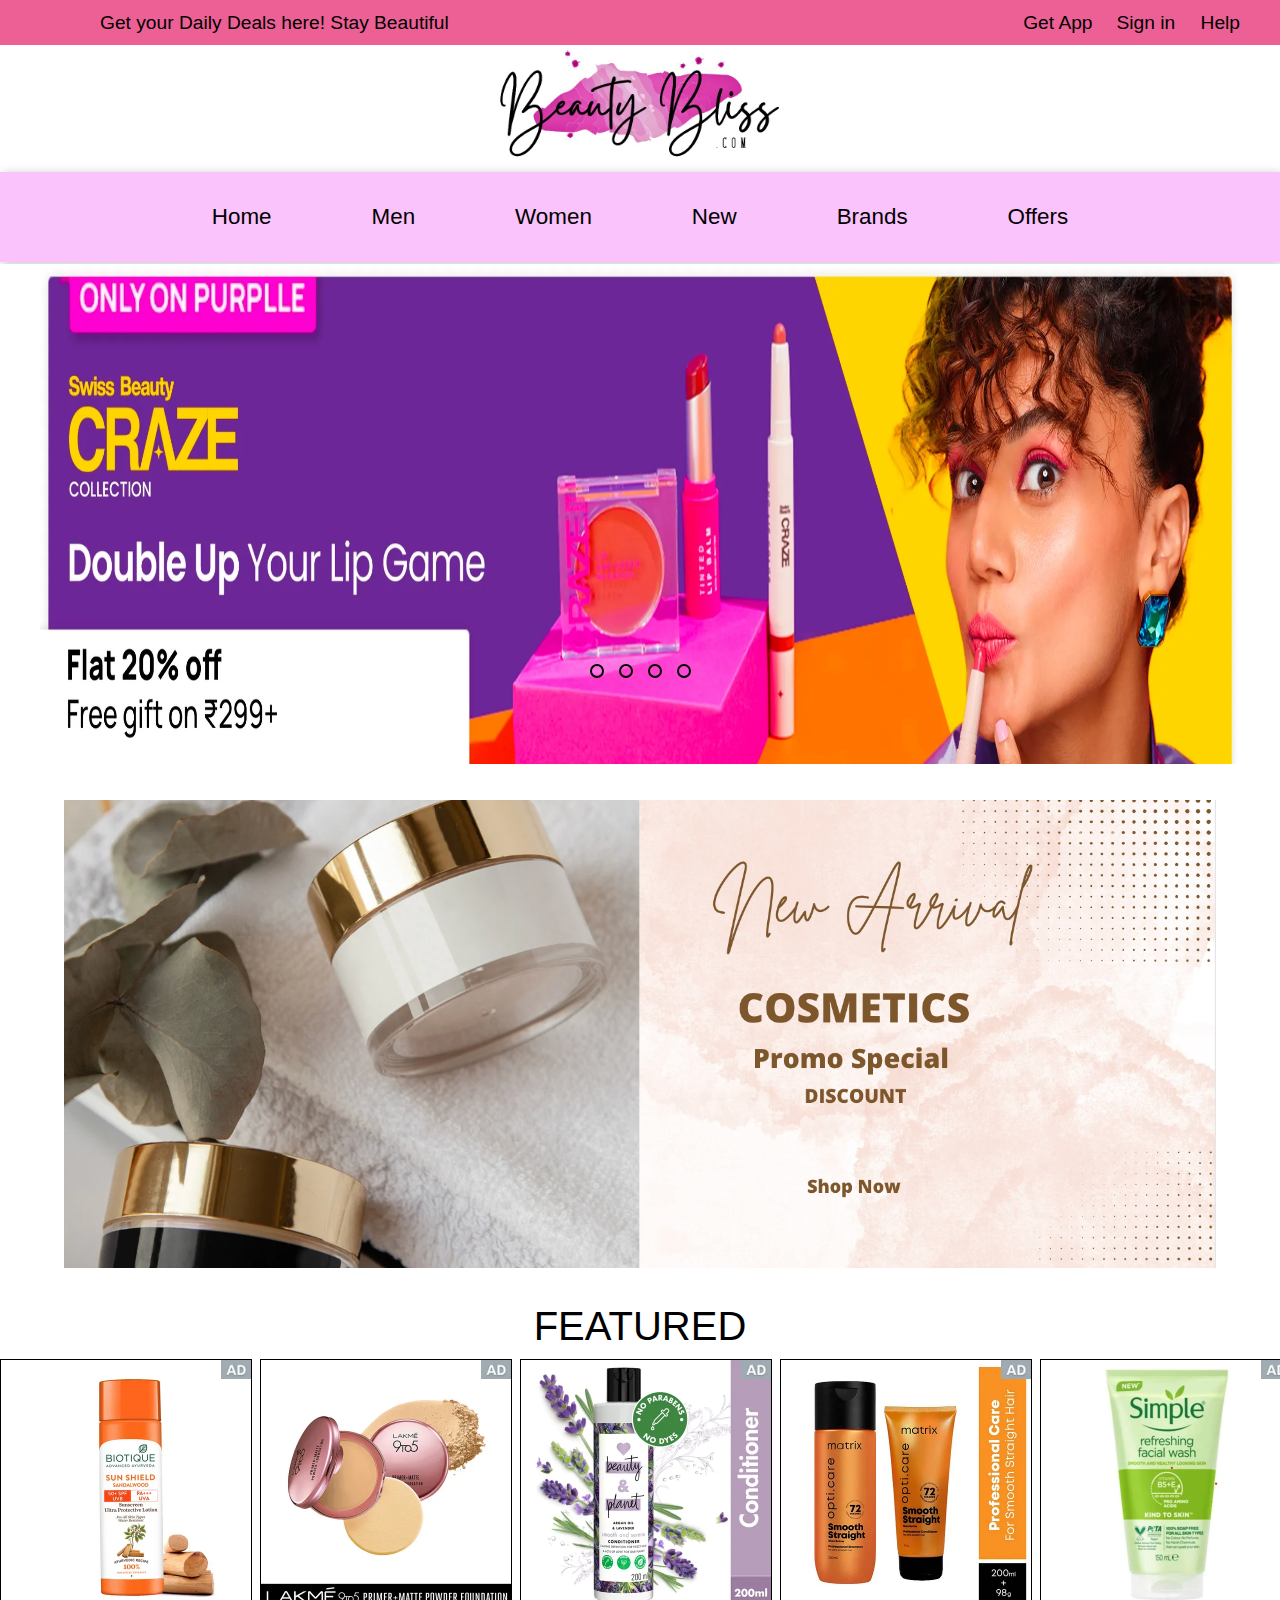
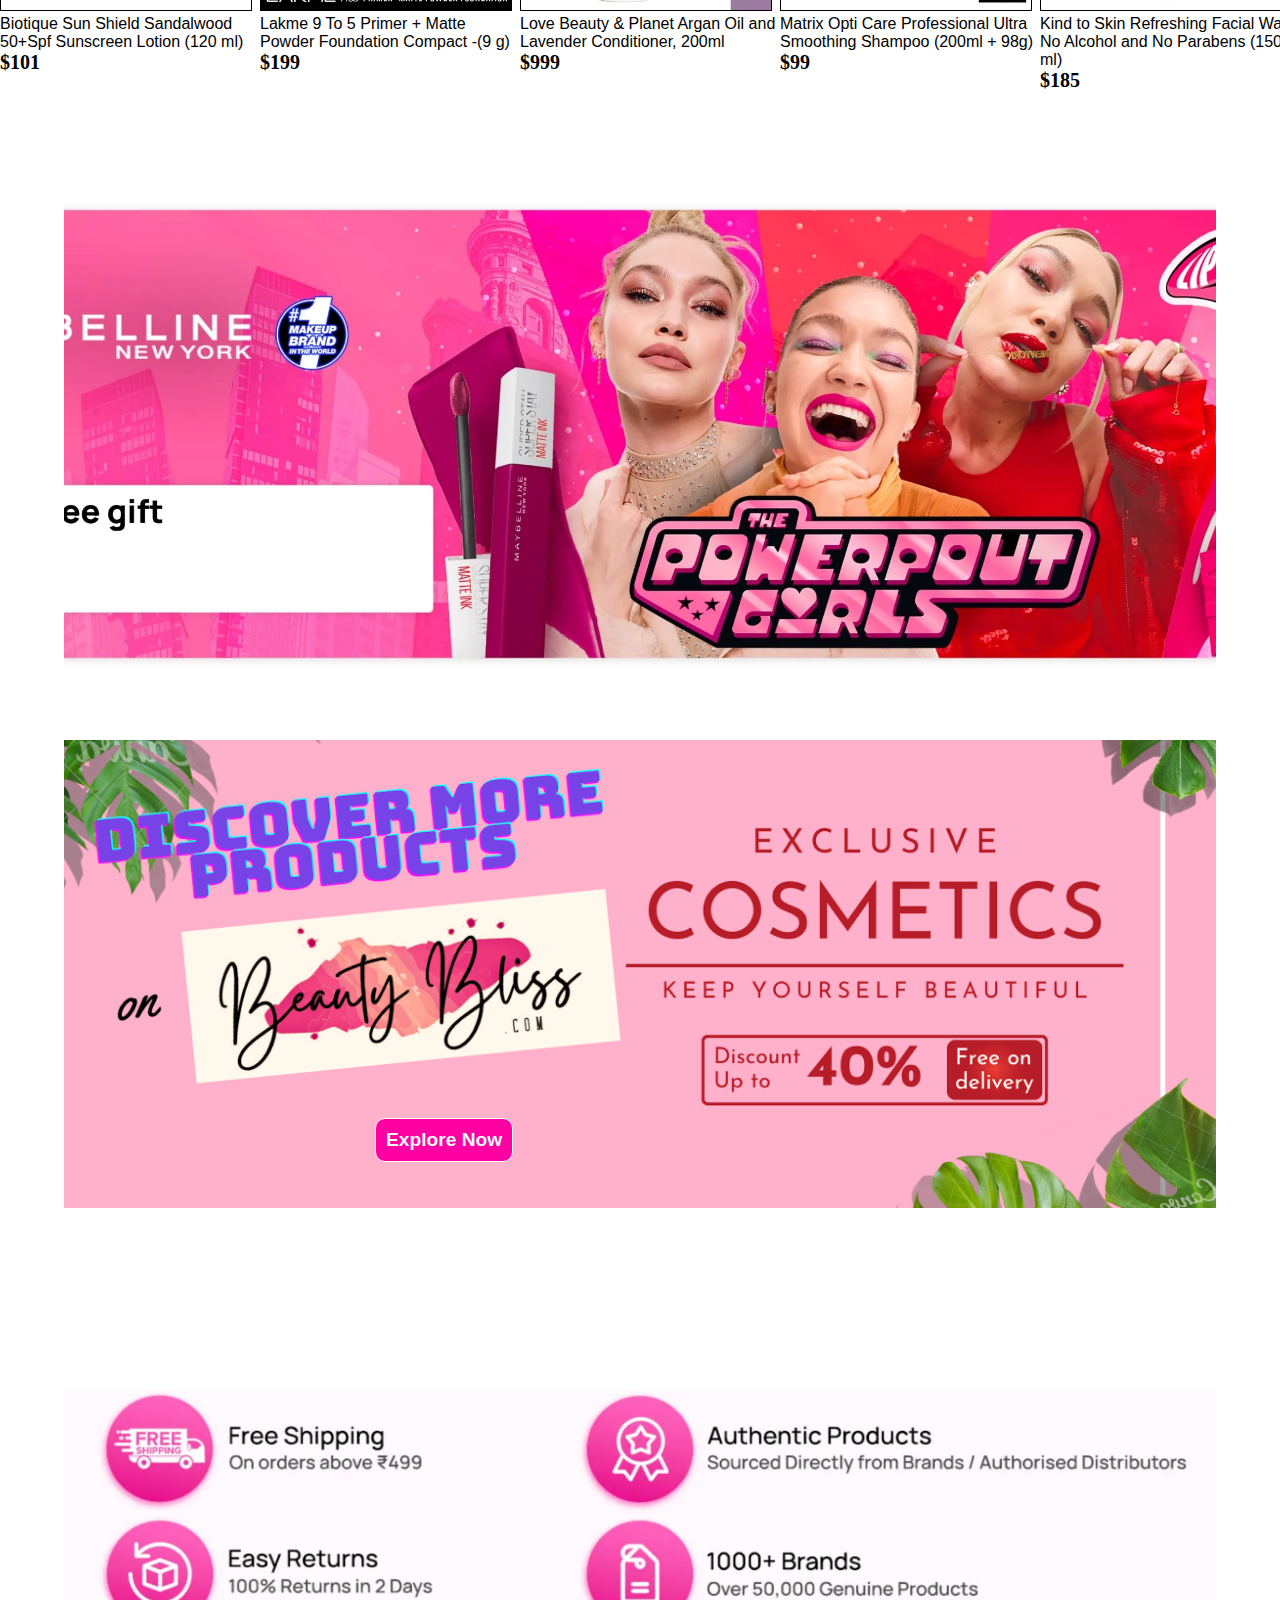
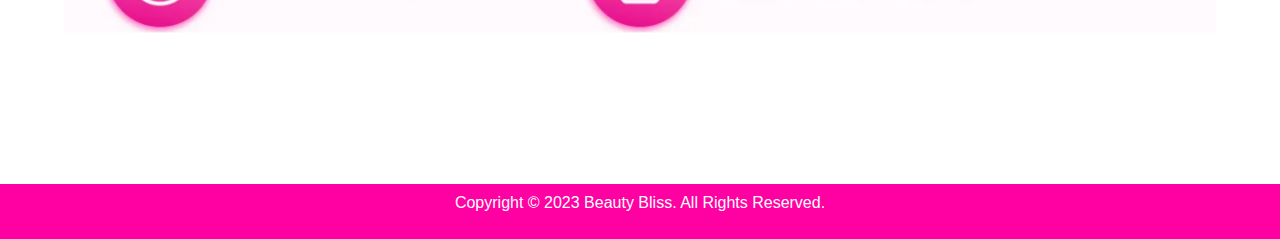
<file: index.html>
<!DOCTYPE html>
<html lang="en">

<head>
    <meta charset="UTF-8">
    <meta name="viewport" content="width=device-width, initial-scale=1.0">
    <title>Document</title>
    <link rel="stylesheet" href="style.css">
    <link rel="stylesheet"
        href="https://fonts.googleapis.com/css2?family=Material+Symbols+Outlined:opsz,wght,FILL,GRAD@20..48,100..700,0..1,-50..200" />

</head>

<body>
    <header>
        <div class="nav1">
            <div id="ani">
                <span>Get your Daily Deals here! Stay Beautiful</span>
            </div>
            <div id="text">
                <a href="">Get App</a>
                <a href="signin.html">Sign in </a>
                <a href="">Help</a>

            </div>

        </div>
        <div class="nav2">

            <div class="image"><img src="bb.png" alt=""></div>



        </div>
        <div class="nav3">

            <a href="">Home</a>
            <a href="man.html">Men</a>
            <a href="">Women</a>
            <a href="">New</a>
            <a href="explore.html">Brands</a>
            <a href="">Offers</a>


        </div>

    </header>

    <section class="banners">
        <div class="slider">
            <div class="slides">
                <input type="radio" name="radio-btn" id="radio1">
                <input type="radio" name="radio-btn" id="radio2">
                <input type="radio" name="radio-btn" id="radio3">
                <input type="radio" name="radio-btn" id="radio4">



                <div class="slide one">
                    <img src="slider1.png" alt="">
                </div>

                <div class="slide">
                    <img src="slider2.png" alt="">
                </div>

                <div class="slide">
                    <img src="slider3.png" alt="">
                </div>

                <div class="slide">
                    <img src="slider4.png" alt="">
                </div>

            </div>

            <div class="navigation">
                <label for="radio1" class="navbutton"></label>
                <label for="radio2" class="navbutton"></label>
                <label for="radio3" class="navbutton"></label>
                <label for="radio4" class="navbutton"></label>
            </div>

        </div>

    </section>

    <div class="banner1">
        <div class="banimage">
            <img src="banner.png" alt="">
        </div>
    </div>

    <div class="span1">
        <span>FEATURED</span>
    </div>

    <div class="banner2">

        <div class="featured">
            <a href="">
                <div class="items"><img src="p1.png" alt="">
                    <p> Biotique Sun Shield Sandalwood 50+Spf Sunscreen Lotion (120 ml)</p>
                    <span>$101</span>
                </div>
            </a>
            <a href="">
                <div class="items"><img src="p2.png" alt="">
                    <p>Lakme 9 To 5 Primer + Matte Powder Foundation Compact -(9 g)</p>
                    <span>$199</span>
                </div>
            </a>
            <a href="item.html">
                <div class="items"><img src="p3.png" alt="">
                    <p>Love Beauty & Planet Argan Oil and Lavender Conditioner, 200ml</p>
                    <span>$999</span>
                </div>
            </a>
            <a href="">
                <div class="items"><img src="p4.png" alt="">
                    <p>Matrix Opti Care Professional Ultra Smoothing Shampoo (200ml + 98g)</p>
                    <span>$99</span>

                </div>
            </a>
            <a href="">
                <div class="items"><img src="p5.png" alt="">
                    <p>Kind to Skin Refreshing Facial Wash No Alcohol and No Parabens (150 ml)</p>
                    <span>$185</span>
                </div>
            </a>


        </div>

    </div>

    <div class="banner1">
        <div class="banimage">
            <img src="banner2 .png" alt="">
        </div>

    </div>
    <div class="banner1">
        <div class="banimage">
            <img src="122.png" alt="">
            <a href="explore.html"><button class="explore">Explore Now</button></a>
        </div>

    </div>
    
    <div class="banner1" >
        <div class="banimage">
            <img src="satisfy.png" alt="" style="object-fit: contain;">
        
        </div>

    </div>

    <footer>
        <p>Copyright © 2023 Beauty Bliss. All Rights Reserved.</p>
    </footer>

</body>

</html>
</file>
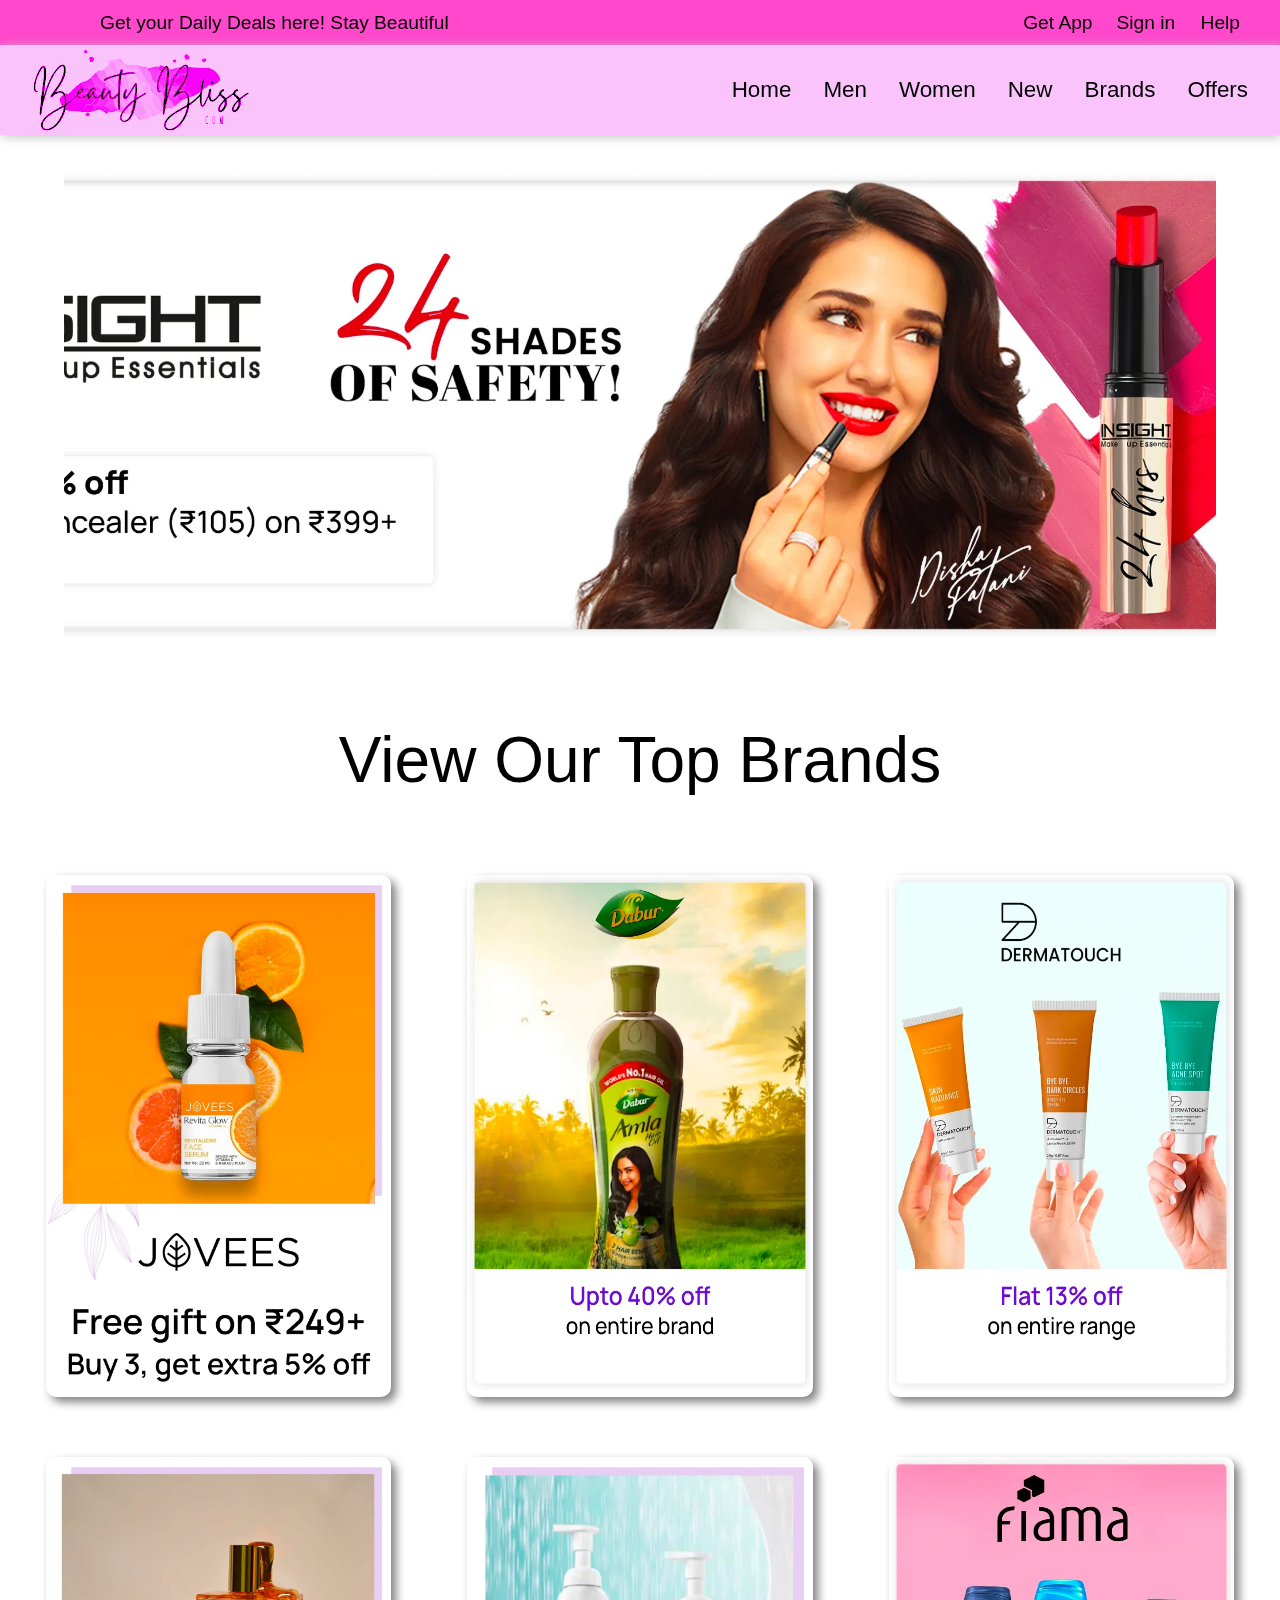
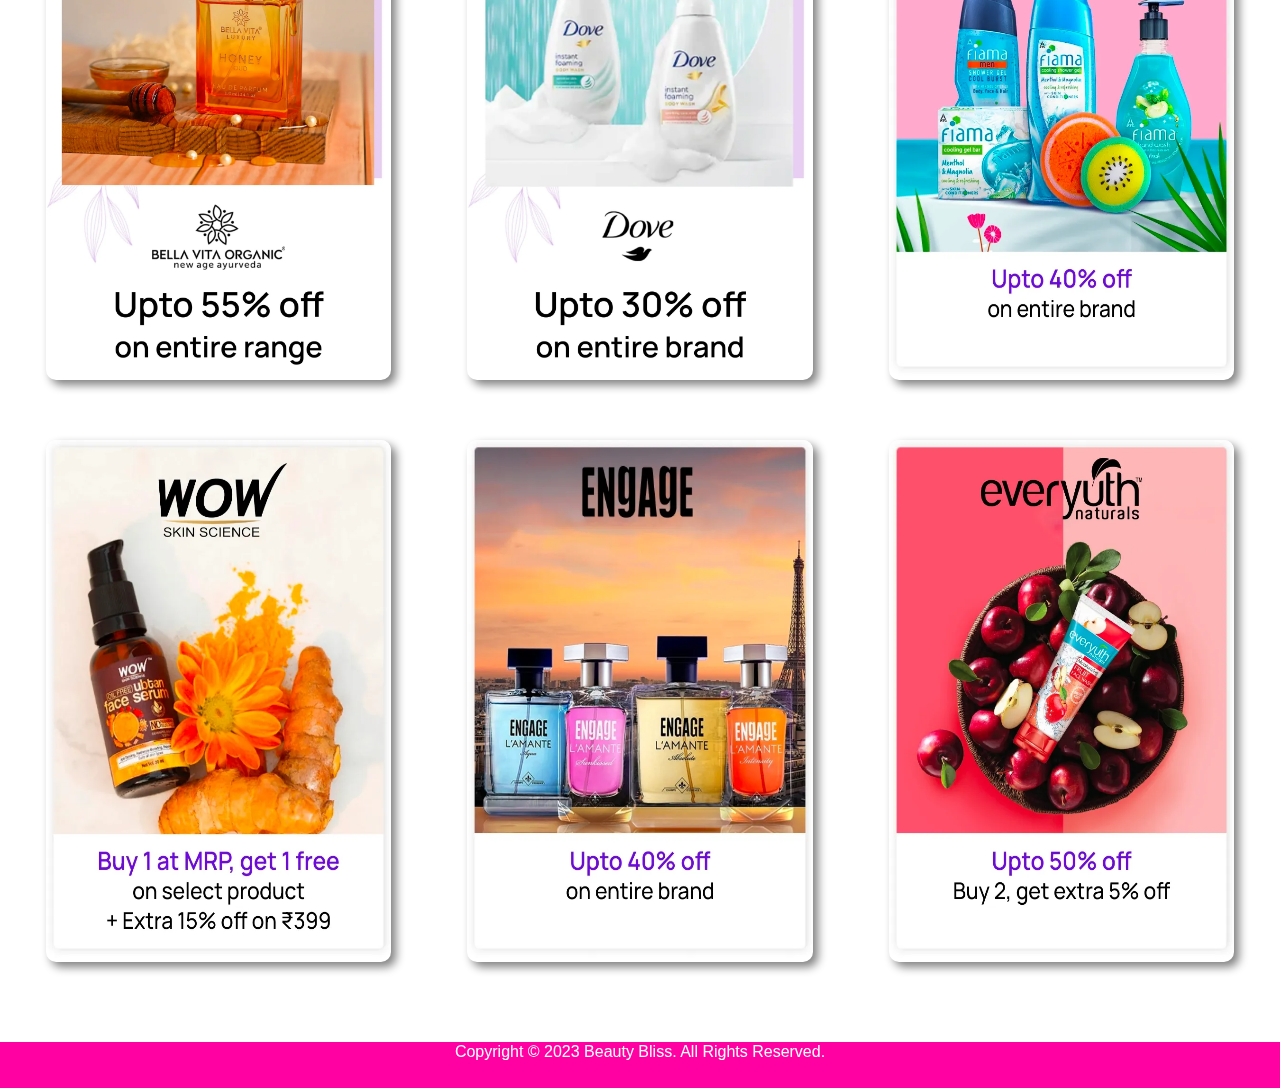
<file: explore.html>
<!DOCTYPE html>
<html lang="en">

<head>
    <meta charset="UTF-8">
    <meta name="viewport" content="width=device-width, initial-scale=1.0">
    <title>Document</title>
    <link rel="stylesheet" href="explore.css">
</head>

<body>
    <header>
        <div class="nav1">
            <div id="ani">
                <span>Get your Daily Deals here! Stay Beautiful</span>
            </div>
            <div id="text">
                <a href="">Get App</a>
                <a href="">Sign in </a>
                <a href="">Help</a>

            </div>

        </div>
        <div class="top">
            <div class="logo">
                <a href="index.html"><img src="bb.png" alt=""></a>
            </div>
            <div class="nav3">

                <a href="index.html">Home</a>
                <a href="">Men</a>
                <a href="">Women</a>
                <a href="">New</a>
                <a href="#brands">Brands</a>
                <a href="">Offers</a>


            </div>
        </div>
    </header>


    <div class="banner1">
        <div class="banimage">
            <img src="banner4.webp" alt="">
        </div>
    </div>

    <section id="brands">
        <h2>View Our Top Brands </h2>
        <div class="brands">
            <div class="B"><img src="joves.png" alt=""></div>
            <div class="B"><img src="dabur.png" alt=""></div>
            <div class="B"><img src="dermatouch.png" alt=""></div>
            <div class="B"><img src="honey.png" alt=""></div>
            <div class="B"><img src="dove.png" alt=""></div>
            <div class="B"><img src="fiama.png" alt=""></div>
            <div class="B"><img src="wow.png" alt=""></div>
            <div class="B"><img src="engage.png" alt=""></div>
            <div class="B"><img src="everyuth.png" alt=""></div>
        </div>

    </section>
    <footer>
        <p>Copyright © 2023 Beauty Bliss. All Rights Reserved.</p>
    </footer>

</body>

</html>
</file>
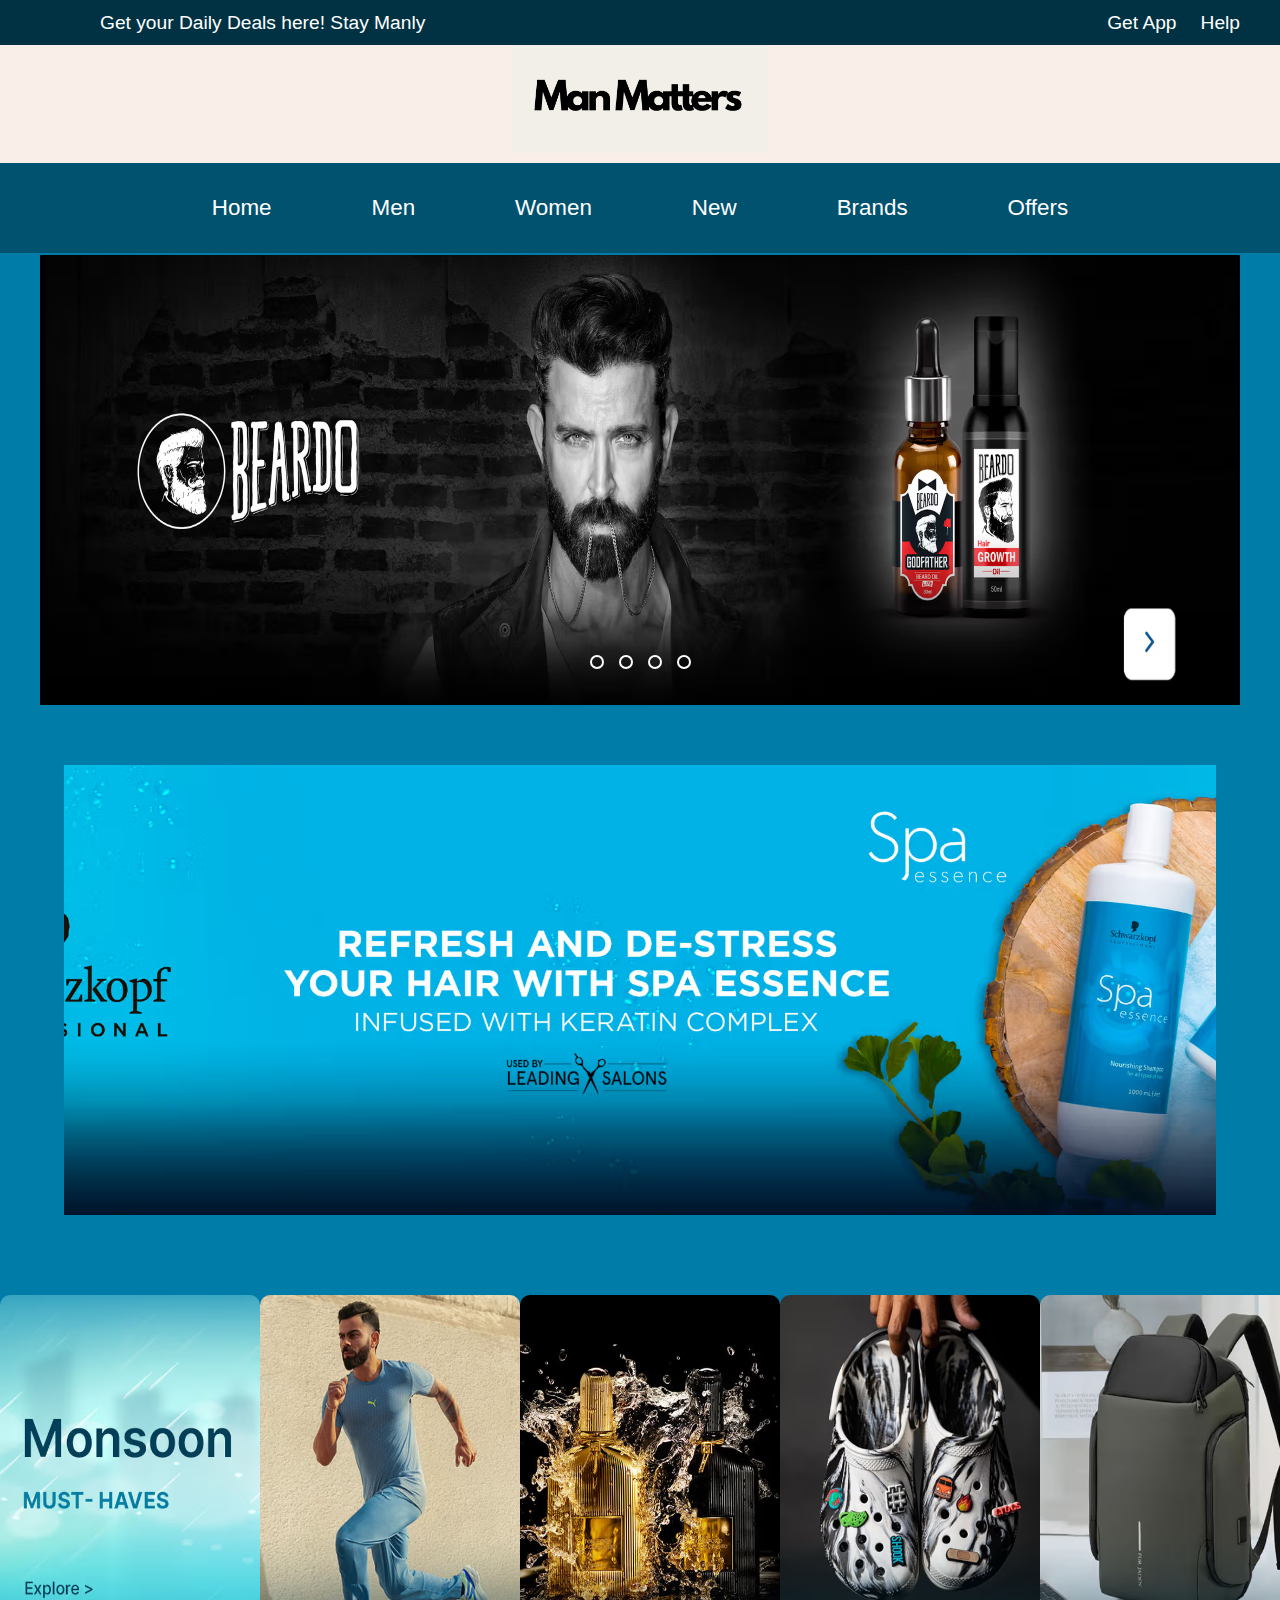
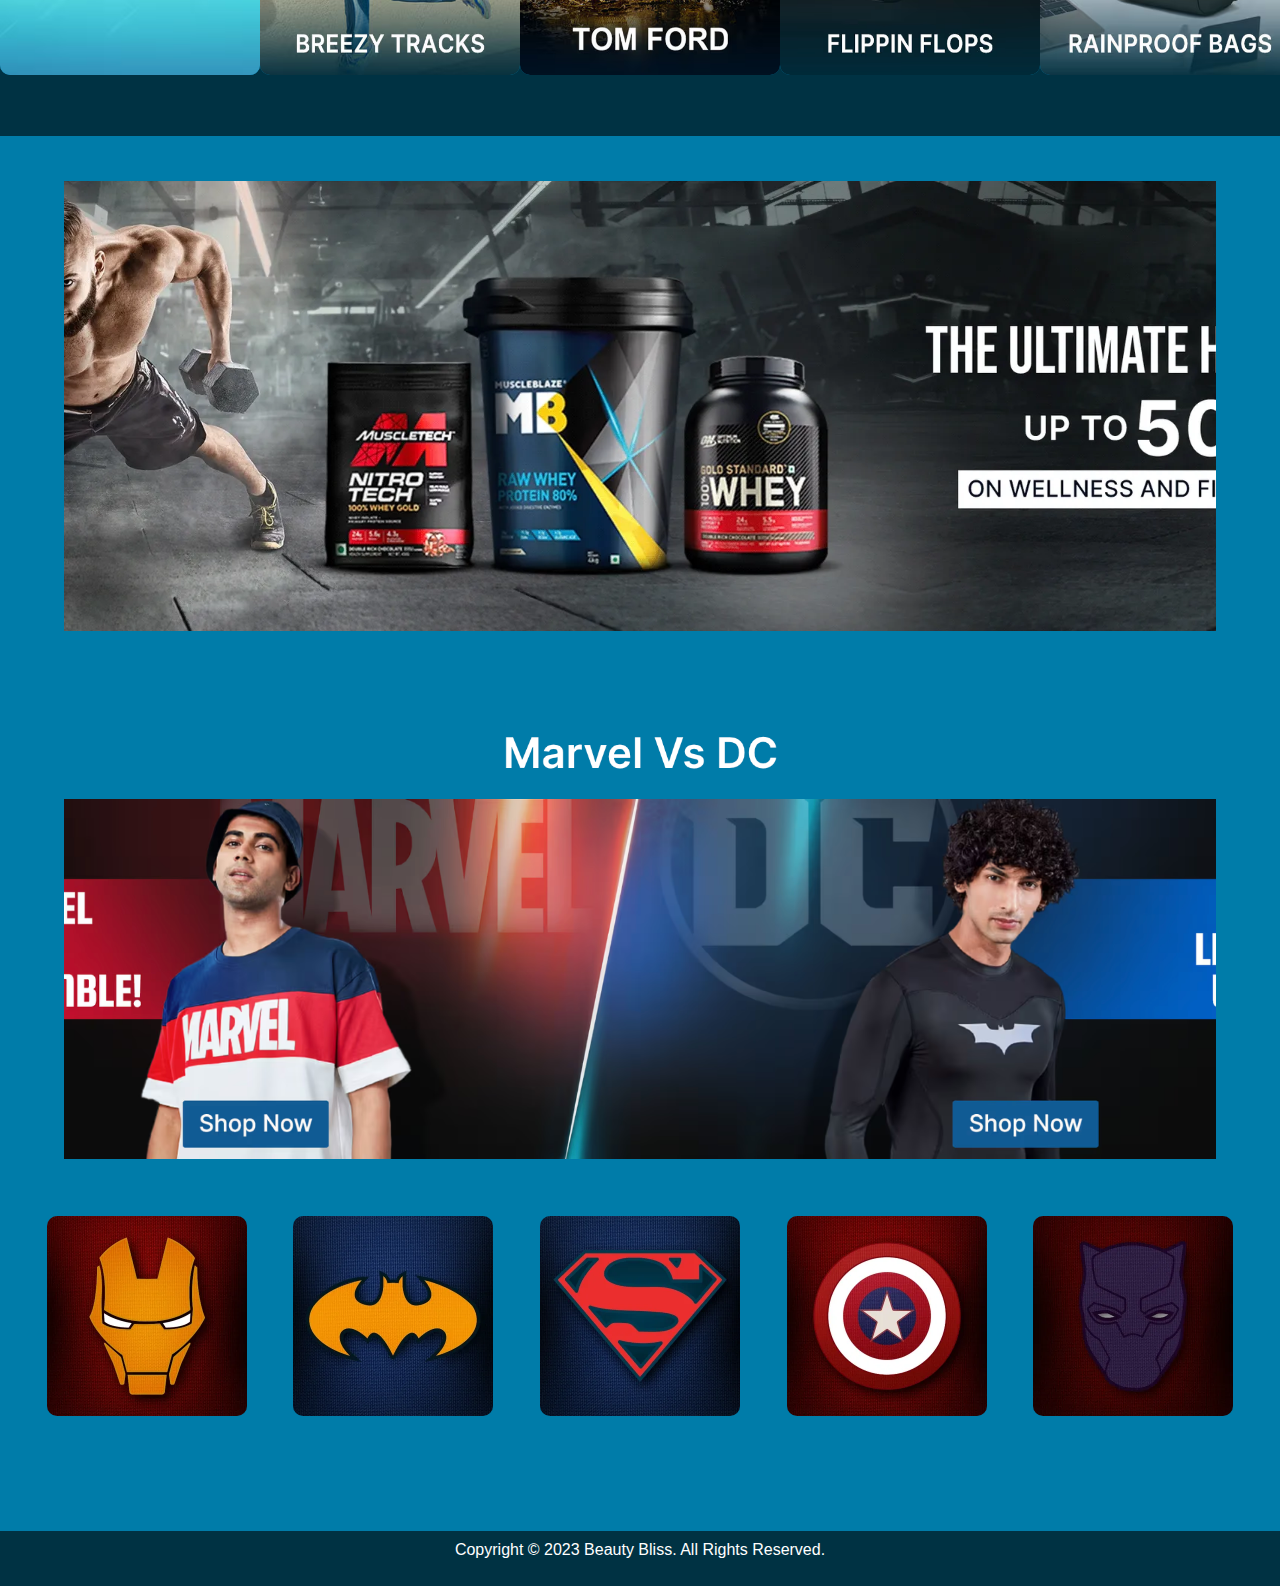
<file: man.html>
<!DOCTYPE html>
<html lang="en">

<head>
    <meta charset="UTF-8">
    <meta name="viewport" content="width=device-width, initial-scale=1.0">
    <title>Document</title>
    <link rel="stylesheet" href="man.css">
</head>

<body>
    <header>
        <div class="nav1">
            <div id="ani">
                <span>Get your Daily Deals here! Stay Manly</span>
            </div>
            <div id="text">
                <a href="">Get App</a>
                <!-- <a href="signin.html">Sign in </a> -->
                <a href="">Help</a>

            </div>

        </div>
        <div class="nav2">

            <div class="image"><img src="man.png" alt=""></div>



        </div>
        <div class="nav3">

            <a href="">Home</a>
            <a href="">Men</a>
            <a href="index.html">Women</a>
            <a href="">New</a>
            <a href="explore.html">Brands</a>
            <a href="">Offers</a>


        </div>
    </header>
    <div class="bg">
        <section class="banners">
            <div class="slider">
                <div class="slides">
                    <input type="radio" name="radio-btn" id="radio1">
                    <input type="radio" name="radio-btn" id="radio2">
                    <input type="radio" name="radio-btn" id="radio3">
                    <input type="radio" name="radio-btn" id="radio4">



                    <div class="slide one">
                        <img src="m1.png" alt="">
                    </div>

                    <div class="slide">
                        <img src="m2.png" alt="">
                    </div>

                    <div class="slide">
                        <img src="m3.png" alt="">
                    </div>

                    <div class="slide">
                        <img src="m4.png" alt="">
                    </div>

                </div>

                <div class="navigation">
                    <label for="radio1" class="navbutton"></label>
                    <label for="radio2" class="navbutton"></label>
                    <label for="radio3" class="navbutton"></label>
                    <label for="radio4" class="navbutton"></label>
                </div>

            </div>

        </section>
    </div>

    <div class="banner1">
        <div class="banimage" style="margin-bottom: 70px;">
            <img src="manban1.png" alt="">
        </div>

    </div>


    <div class="banner2">

        <div class="featured">

            <a href="">
                <div class="items"><img src="mmh4.png" alt=""></div>
            </a>
            <a href="">
                <div class="items"><img src="mmh2.png" alt=""></div>
            </a>
            <a href="">
                <div class="items"><img src="mmh1.png" alt=""></div>
            </a>
            <a href="">
                <div class="items"><img src="mmh3.png" alt=""></div>
            </a>
            <a href="">
                <div class="items"><img src="mmh5.png" alt=""></div>
            </a>

        </div>

    </div>
    <div class="banner1" >
        <div class="banimage"  >
            <img src="ban12.png" alt="">
        </div>

    </div>
    <div class="banner1" >
        <div class="banimage" style="cursor: pointer;">
            <img src="mVsdc.png" alt="">
        </div>

    </div>
    <div class="banner22">

        <div class="featured2">

            <a href="">
                <div class="items2"><img src="ironman.png" alt=""></div>
            </a>
            <a href="">
                <div class="items2"><img src="batman.png" alt=""></div>
            </a>
            <a href="">
                <div class="items2"><img src="superman.png" alt=""></div>
            </a>
            
            <a href="">
                <div class="items2"><img src="captain.png" alt=""></div>
            </a>
            <a href="">
                <div class="items2"><img src="blackpanther.png" alt=""></div>
            </a>

        </div>

    </div>

  

    <footer>
        <p>Copyright © 2023 Beauty Bliss. All Rights Reserved.</p>
    </footer>

</body>

</html>
</file>
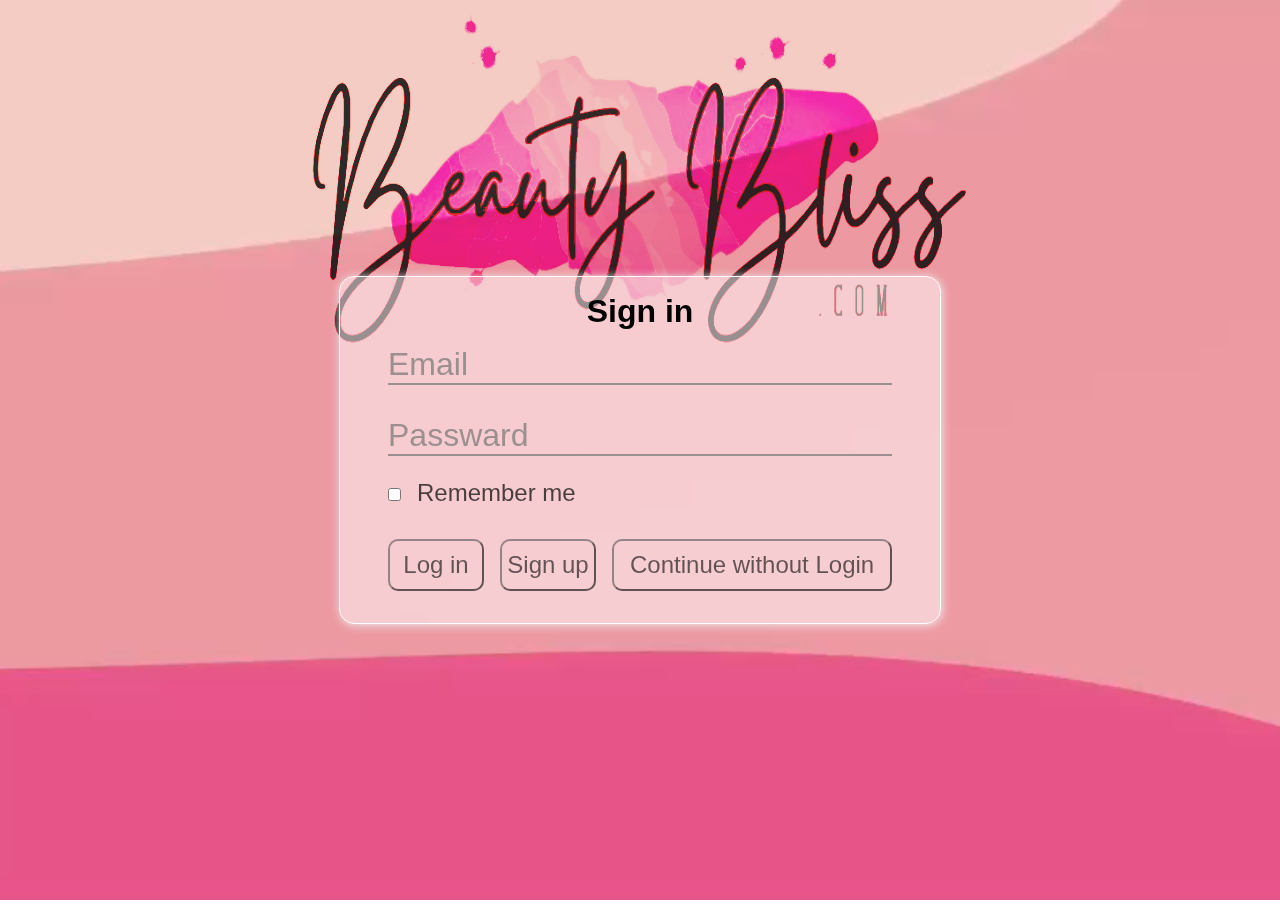
<file: signin.html>
<!DOCTYPE html>
<html lang="en">

<head>
    <meta charset="UTF-8">
    <meta name="viewport" content="width=device-width, initial-scale=1.0">
    <title>Document</title>
    <link rel="stylesheet" href="signin.css">
</head>

<body>
    <div class="background">
        <video src="aaaana.mp4" autoplay loop></video>
    </div>

    <div class="logo"><img src="bb.png" alt=""></div>

    <div class="card-parent">
        <div class="card">
            <div class="card-child">
                <h1>Sign in</h1>
                <div class="input">
                    <input type="email" placeholder="Email">
                    <input type="password" placeholder="Passward">
                </div>
                <input class="remember" type="checkbox" name="remember" id="remember"><label for="remember">Remember me</label>
                
                <div class="btn">
                    <a href="index.html"><button class="login">Log in</button></a>
                    <a href="signup.html"><button class="login">Sign up</button></a>
                    <a href="index.html"><button class="continue">Continue without Login</button></a>
                </div>
            </div>
        </div>
    </div>
    </div>
    </div>
</body>

</html>
</file>
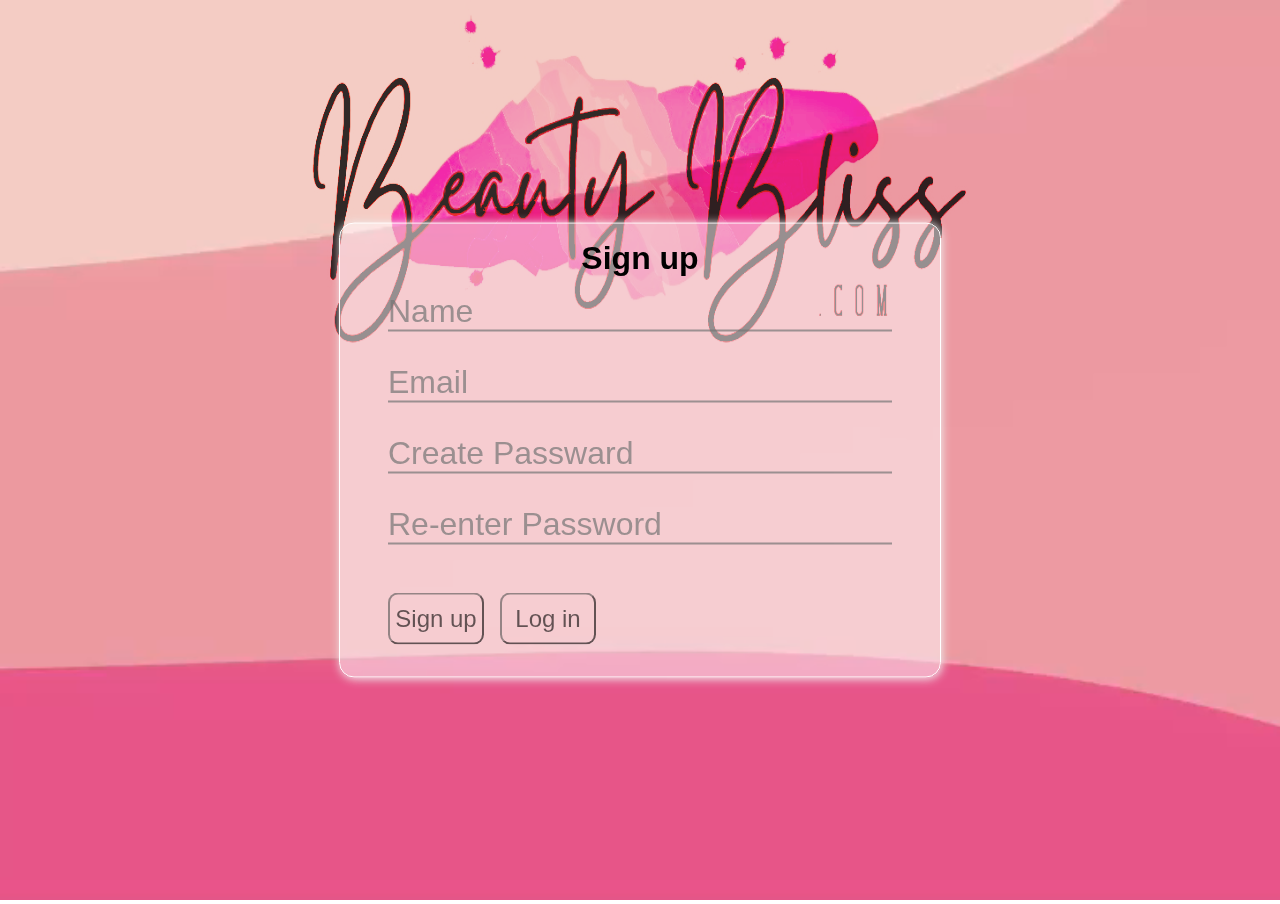
<file: signup.html>
<!DOCTYPE html>
<html lang="en">
<head>
    <meta charset="UTF-8">
    <meta name="viewport" content="width=device-width, initial-scale=1.0">
    <title>Document</title>
    <link rel="stylesheet" href="signin.css">
</head>
<body>
    <div class="background">
        <video src="aaaana.mp4" autoplay loop></video>
    </div>

    <div class="logo"><img src="bb.png" alt=""></div>

    <div class="card-parent">
        <div class="card">
            <div class="card-child">
                <h1>Sign up</h1>
                <div class="input">
                    <input type="text" name="" id="" placeholder="Name">
                    <input type="email" placeholder="Email">
                    <input type="password" placeholder="Create Passward">
                    <input type="password" name="" id="" placeholder="Re-enter Password">
                </div>
                <div class="btn">
                    <a href="index.html"><button class="login">Sign up</button></a>
                    <a href="signin.html"><button class="login">Log in</button></a>
                </div>
            </div>
        </div>
    </div>
    </div>
    </div>
</body>
</html>
</file>
<file: style.css>
*{
    margin: 0;
    padding: 0;
}
.nav1{
    height: 5vh;
    width: 100vw;
    display: flex;
    justify-content: space-between;
    background-color: #ec6095;
    align-items: center;
}
#ani{
    font-size: 1.2rem;
padding-left: 100px;font-family: 'Gill Sans', 'Gill Sans MT', Calibri, 'Trebuchet MS', sans-serif;
}
#text{
    padding-right:  30px;   
}
#text a{
    text-decoration: none;
    color: black;
    font-size: 1.2rem;
    font-family: 'Gill Sans', 'Gill Sans MT', Calibri, 'Trebuchet MS', sans-serif;
    padding: 10px;
}
.nav2{
    width: 100vw;
    height: 13vh;
padding-bottom: 10px;

    
}
.image{
    height: 13vh;
    width: 15vw;
    background-color: rgb(255, 255, 255);
    z-index: -5;
    display: inline;
    justify-content: center;
}
.image img{
    width: 100%;
    height: 100%;
    object-fit: contain;
}
.nav3{
    
    width: 100vw;
    height: 10vh;
    display: flex;
    flex-direction: row;
    justify-content: center;
    align-items: center;
    box-shadow: 2px 2px 10px rgb(194, 194, 194);
    background-color: rgb(251, 195, 251);
    
}
.nav3 a{
    text-decoration: none;
    padding-left: 50px;
    padding-right: 50px;
    color: black;
    font-size: 1.4rem;
    font-family: 'Gill Sans', 'Gill Sans MT', Calibri, 'Trebuchet MS', sans-serif;
    transition: all .5s ease-in-out;
}
.nav3 a:hover{

    opacity: .8;
    color: blueviolet;

}

/*banner sharts here*/


.banners{
    display: flex;
    justify-content: center;
    align-items: center;
    background: #ffff;
    margin-top: 2px;
    /* border: 2px solid purple; */

}
.slider{
    width: 1200px;
    height: 500px;
    overflow: hidden;
}
.slides{
    width: 500%;
    height: 400px;
    display: flex;
}
.slides input{
    display: none;
}
.slide{
    width: 20%;
    transition: 2s;
}
.slide img{
    width: 1200px;
    height: 600px;
}



.navigation{
    position: relative;
    margin-bottom: -20px;
    display: flex;
    width: 1200px;
    justify-content: center;

}
.navbutton{
    border: 2px solid black;
    padding: 5px;
    border-radius: 10px;
    cursor: pointer;
    transition: 0.1s ease-in-out;
}
.navbutton:not(:last-child){
    margin-right: 15px;
}
.navbutton:hover{
    background: rgb(255, 255, 255);
    
}

#radio1:checked ~ .one{
    margin-left: 0;
}
#radio2:checked ~ .one{
    margin-left: -20%;
}
#radio3:checked ~ .one{
    margin-left: -40%;
}
#radio4:checked ~ .one{
    margin-left: -60%;
}



/*banner section*/

.banner1{
    display: flex;
    width: 100vw;
    height: 60vh;
    /* background-color: rgb(255, 218, 226); */
    justify-content: center;
    align-items: center;
    /* border: 2px solid purple; */
    border-top: none;
    
}
.banimage{
    width: 90vw;
    height: 52vh;
    /* background-color: aqua; */
    /* border: 1px solid purple; */
}
.banimage img{
    width: 100%;
    height: 100%;
    object-fit: cover;
}
/* banner 2 starts here 
 */
.span1 {
    text-align: center;
    font-size: 2.5rem;
    font-family: 'Gill Sans', 'Gill Sans MT', Calibri, 'Trebuchet MS', sans-serif;
    margin-bottom: 10px;
}
.banner2{
    background-color: ;
    width: 100vw;
    height: 45vh;

}
.featured{
    display: flex;
    justify-content: space-evenly;
}
.items {
    width: 260px;
    height: 250px;
}
.items img{
    height: 250px;
    width: 250px;
    border: 0.5px solid black;
}
.items p{
    font-family: 'Gill Sans', 'Gill Sans MT', Calibri, 'Trebuchet MS', sans-serif;
}

.items span{
    font-size: 20px;
    font-weight: bold;
    padding-top: 20px;
}
.banner2  a{
    text-decoration: none;
    color: black;
}
.items :hover{
    cursor: pointer;
}

.explore{
    position: relative;
    top: -020%;
    left: 27%;
    padding: 10px;
    font-family: 'Gill Sans', 'Gill Sans MT', Calibri, 'Trebuchet MS', sans-serif;
    font-size: 1.2rem;
    cursor: pointer;
    background-color: rgb(255, 0, 162);
    color: aliceblue;
    border: 1px solid white;
    font-weight: bold;
    transition: all .5s ease-in-out;
    border-radius: 10px;
}
.explore:hover{
    background-color: white;
    color:  rgb(255, 0, 162);
    border: 1px solid  rgb(255, 0, 162);
}
footer {
    text-align: center;
    align-items: center;
    width: 100vw;
    height: 5vh;
    background-color:rgb(255, 0, 162) ;
    padding-top: 10px;
    color: #ffff;
    text-emphasis: bold;
    font-family: 'Gill Sans', 'Gill Sans MT', Calibri, 'Trebuchet MS', sans-serif;
}
</file>
<file: explore.css>
*{
    padding: 0;
    margin: 0;
}
.nav1{
    height: 5vh;
    width: 100vw;
    display: flex;
    justify-content: space-between;
    background-color: rgb(255, 72, 203);
    align-items: center;
}
#ani{
    font-size: 1.2rem;
padding-left: 100px;font-family: 'Gill Sans', 'Gill Sans MT', Calibri, 'Trebuchet MS', sans-serif;
}
#text{
    padding-right:  30px;   
}
#text a{
    text-decoration: none;
    color: black;
    font-size: 1.2rem;
    font-family: 'Gill Sans', 'Gill Sans MT', Calibri, 'Trebuchet MS', sans-serif;
    padding: 10px;
}
.top{
    display: flex;
    justify-content: space-between;
    width: 100vw;
    height: 10vh ;
    box-shadow: 2px 2px 10px rgb(194, 194, 194);
    background-color: rgb(251, 195, 251);
    
}
/* .logo{
width: 100px;
height: 80px;

} */
.logo a img{
    height: 100%;
    width: 100%;
    object-fit: cover;
padding-left: 2px;
padding-right: 20px;
mix-blend-mode: color-burn;
margin-left: 20px;
}


h2{
    text-align: center;
    font-family: 'Gill Sans', 'Gill Sans MT', Calibri, 'Trebuchet MS', sans-serif;
    font-size: 4rem;
    color: black;
    font-weight: 400;
    margin: 3rem 0 ;


}

.nav3{
    
    width: 100vw;
    height: 10vh;
    display: flex;
    flex-direction: row;
    justify-content: flex-end;
    align-items: center;

}
.nav3 a{
    text-decoration: none;
    margin-right: 2rem;
    color: black;
    font-size: 1.4rem;
    font-family: 'Gill Sans', 'Gill Sans MT', Calibri, 'Trebuchet MS', sans-serif;
    transition: all .5s ease-in-out;
}
.nav3 a:hover{

    opacity: .8;
    color: blueviolet;

}


.banner1{
    display: flex;
    width: 100vw;
    height: 60vh;
    /* background-color: rgb(255, 218, 226); */
    justify-content: center;
    align-items: center;
    /* border: 2px solid purple; */
    border-top: none;
    
}
.banimage{
    width: 90vw;
    height: 52vh;
    /* background-color: aqua; */
    /* border: 1px solid purple; */
}
.banimage img{
    width: 100%;
    height: 100%;
    object-fit: cover;
}

.brands{
    width: 100vw;
    height: fit-content;
    /* background-color: blue; */
    display: flex;
    flex-direction: row;
    flex-wrap: wrap;
    justify-content: space-evenly;
    margin-bottom: 50px;

}

.B{
    aspect-ratio: 2/3;
    width: 27%;
    margin: 30px;
    box-shadow: 5px 5px 10px grey;
    transition: .3s ease;
    border-radius: 10px;

}

.B:hover{
    transform: scale(1.07);
    cursor: pointer;
}

.B img{height: 100%;
    width: 100%;
    border-radius: 10px;
}
footer {
    text-align: center;
    /* align-items: center; */
    /* justify-content: center; */
    width: 100vw;
    height: 5vh;
    background-color:rgb(255, 0, 162) ;
    padding-top: 1px;
    color: #ffff;
    text-emphasis: bold;
    font-family: 'Gill Sans', 'Gill Sans MT', Calibri, 'Trebuchet MS', sans-serif;
}
</file>
<file: man.css>
*{
    margin: 0;
    padding: 0;

}
body{
    background-color:#007ca9;
}
.nav1{
    height: 5vh;
    width: 100vw;
    display: flex;
    justify-content: space-between;
    background-color: #003243;
    align-items: center;
}
#ani{
    font-size: 1.2rem;
    color: white;
padding-left: 100px;font-family: 'Gill Sans', 'Gill Sans MT', Calibri, 'Trebuchet MS', sans-serif;
}
#text{
    padding-right:  30px;   
    
}
#text a{
    text-decoration: none;
    color: #ffff;
    font-size: 1.2rem;
    font-family: 'Gill Sans', 'Gill Sans MT', Calibri, 'Trebuchet MS', sans-serif;
    padding: 10px;
}
.nav2{
    width: 100vw;
    height: 12vh;
padding-bottom: 10px;
background-color: rgb(249, 239, 232);

    
}
.image{
    height: 13vh;
    width: 15vw;
    background-color: rgb(249, 239, 232);
    z-index: -5;
    display: inline;
    justify-content: center;
}
.image img{
    width: 100%;
    height: 100%;
    object-fit: contain;
}
.nav3{
    
    width: 100vw;
    height: 10vh;
    display: flex;
    flex-direction: row;
    justify-content: center;
    align-items: center;
    /* box-shadow: 2px 2px 10px #00526e; */
    background-color: #00526e;
    
}
.nav3 a{
    text-decoration: none;
    padding-left: 50px;
    padding-right: 50px;
    color: #ffff;
    font-size: 1.4rem;
    font-family: 'Gill Sans', 'Gill Sans MT', Calibri, 'Trebuchet MS', sans-serif;
    transition: all .5s ease-in-out;
}
.nav3 a:hover{

    opacity: .8;
    /* color: rgb(65, 65, 65); */
scale: 1.2;

}



/*banner sharts here*/
.banners{
    display: flex;
    justify-content: center;
    align-items: center;

    margin-top: 2px;
    /* border: 2px solid purple; */
    background-color: #007ca9;


}
.slider{
    width: 1200px;
    height: 500px;
    overflow: hidden;
}
.slides{
    width: 500%;
    height: 400px;
    display: flex;
}
.slides input{
    display: none;
}
.slide{
    width: 20%;
    transition: 2s;
}
.slide img{
    width: 1200px;
    height: 450px;
}



.navigation{
    position: relative;
    margin-bottom: -20px;
    display: flex;
    width: 1200px;
    justify-content: center;

}
.navbutton{
    border: 2px solid rgb(255, 255, 255);
    padding: 5px;
    border-radius: 10px;
    cursor: pointer;
    transition: 0.1s ease-in-out;
}
.navbutton:not(:last-child){
    margin-right: 15px;
}
.navbutton:hover{
    background: black;
    
}

#radio1:checked ~ .one{
    margin-left: 0;
}
#radio2:checked ~ .one{
    margin-left: -20%;
}
#radio3:checked ~ .one{
    margin-left: -40%;
}
#radio4:checked ~ .one{
    margin-left: -60%;
}



/*banner section*/

.banner1{
    display: flex;
    width: 100vw;
    height: 60vh;
    /* background-color: rgb(255, 218, 226); */
    justify-content: center;
    align-items: center;
    /* border: 2px solid purple; */
    border-top: none;
    background-color: #007ca9;
    
}
.banimage{
    width: 90vw;
    height: 50vh;
    /* background-color: aqua; */
    /* border: 1px solid purple; */
   
}
.banimage img{
    width: 100%;
    height: 100%;
    object-fit: cover;
}


/* banner 2 starts here 
 */
 .span1 {
    text-align: center;
    font-size: 2.5rem;
    font-family: 'Gill Sans', 'Gill Sans MT', Calibri, 'Trebuchet MS', sans-serif;
    margin-bottom: 10px;
}
.banner2{
    background-color:#003243 ;
    width: 100vw;
    height: 49vh;
    /* border: 10 px solid red; */
   

}
.featured{
    display: flex;
    justify-content: space-evenly;
    background-color: #007ca9;
}
.items {
    width: 260px;
    height: 250px;
    border-radius: 10px;
    
}
.items img{
    height: 380px;
    width: 260px; 
    border-radius: 10px;
    /* border: 0.5px solid black; */
    background-color: #007ca9;

}

.banner2  a{
    text-decoration: none;
    color: black;
}
.items :hover{
    cursor: pointer;
}

footer {
    text-align: center;
    align-items: center;
    width: 100vw;
    height: 5vh;
    background-color: #003243 ;
    padding-top: 10px;
    color: #ffff;
    text-emphasis: bold;
    font-family: 'Gill Sans', 'Gill Sans MT', Calibri, 'Trebuchet MS', sans-serif;
}
.featured2{
    width: 100vw;
    height: 25vh;
    background-color: #007ca9;
    display: flex;
    justify-content: space-evenly;

    
}
.items2 {
    width: 200px;
    height: 200px;
    border-radius: 10px;
    
}
.items2 img{
    height: 200px;
    width: 200px; 
    border-radius: 10px;
    /* border: 0.5px solid black; */
    background-color: #007ca9;

}
.banner22{
    margin-bottom: 90px;
}
</file>
<file: signin.css>
* {
    padding: 0;
    margin: 0;
}

body {
    overflow-y: hidden;
    overflow-x: hidden;
}

.background {
    position: absolute;
    width: 100vw;
    height: 100vh;
}

video {
    position: relative;
    width: 100%;
    height: 100%;
    object-fit: cover;
}

.logo{
    left: 50%;
    position: absolute;
    height: 40%;
    width: 60%;
    transform: translateX(-50%);
    mix-blend-mode: color-burn;
}

.logo img{
    height: 100%;
    width: 100%;
    mix-blend-mode: color-burn;
    opacity: 0.8;
}

.card-parent {

    position: absolute;
    top: 50%;
    left: 50%;
    transform: translate(-50%, -50%);
    height: fit-content;
    width: 600px;
    border-radius: 15px;
    background: rgba(255, 255, 255, 0.5);
    box-shadow: 1px 1px 10px #eeeeee;
    border: 1px solid rgba(255, 255, 255, 1);
}

.card {
    /* padding-top: 1rem; */
    position: relative;
    height: 100%;
    width: 100%;
    /* opacity: .5; */
    border-radius: 15px;
    /* background-color: #fff; */
}

h1 {
    padding-top: 1rem;
    text-align: center;
    font-family: 'Gill Sans', 'Gill Sans MT', Calibri, 'Trebuchet MS', sans-serif;
}

.input {
    display: flex;
    flex-wrap: wrap;
    flex-direction: column;
    width: 100%;

}

.input input {
    margin: 1rem 3rem;
    font-size: 2rem;
    background-color: transparent;
    opacity: .7;
    text-decoration: none;
    border-top: none;
    border-left: none;
    border-right: none;
    font-family: 'Gill Sans', 'Gill Sans MT', Calibri, 'Trebuchet MS', sans-serif;
}

.remember button{
    font-size: 2rem;
    opacity: .7;
}


.btn {
    display: flex;
    flex-wrap: wrap;
    margin-left: 2rem;
    width: 100%;
    /* justify-content: space-evenly; */
}

.card-child .btn .login {
    padding: 10px 0;
    margin: 2rem 0 2rem 1rem;
    font-size: 1.5rem;
    font-family: 'Gill Sans', 'Gill Sans MT', Calibri, 'Trebuchet MS', sans-serif;
    width: 4em;
}

.remember{
    margin: 1rem 1rem 0 3rem;
}

label{
    font-size: 1.5rem;
    font-family: 'Gill Sans', 'Gill Sans MT', Calibri, 'Trebuchet MS', sans-serif;
    opacity: .7;
}

.continue{
    padding: 10px 1rem;
    margin: 2rem 0 2rem 1rem;
    font-size: 1.5rem;
    font-family: 'Gill Sans', 'Gill Sans MT', Calibri, 'Trebuchet MS', sans-serif;
}

button{
    background-color: transparent;
    border-radius: 10px;
    cursor: pointer;
    opacity: .6;
}
</file>
